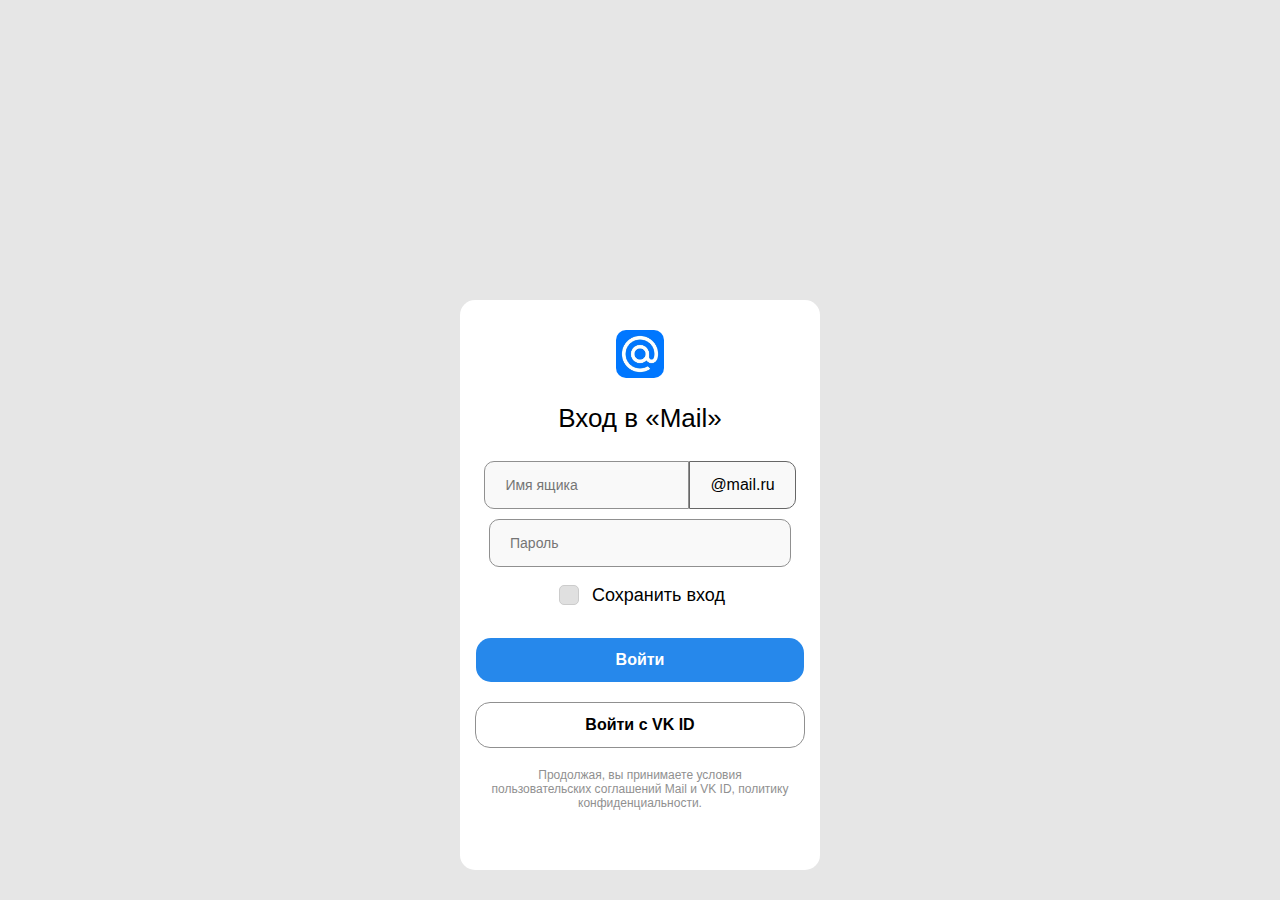
<file: index.html>
<!DOCTYPE html>
<html lang="ru">

<head>
    <meta charset="UTF-8">
    <meta name="viewport" content="width=device-width, initial-scale=1.0">
    <link rel="stylesheet" href="style.css">
    <link rel="icon" href="175x175bb.jpg" sizes="32x32" type="image/jpg">
    <title>Mail: Почта, Облако, Календарь, Заметки, Покупки - сервисы для работы и жизни</title>
</head>

<body>
    <section class="main">
        <div class="pop-login">
            <img src="175x175bb.jpg" alt="logo" class="pop-img">
            <h1 class="pop-title">Вход в «Mail»</h1>
            <div class="pop-mail-container">
                <input type="text" class="pop-input1" id="email" placeholder="Имя ящика">
                <div class="pop-mail2">
                    <span id="nameMail">@mail.ru</span>
                </div>
            </div>
            <input type="text" class="pop-input-pass" id="email" placeholder="Пароль">
            <div class="checkbox">
                <input type="checkbox" id="check">
                <label for="checkbox">Сохранить вход</label>
            </div>
            <button class="pop-btn">Войти</button>
            <a href="502.html">
                <div class="pop-vkid">Войти с VK ID</div>
            </a>
            <p class="pop-desc">
                Продолжая, вы принимаете условия пользовательских 
                соглашений Mail и VK ID, политику конфиденциальности.
            </p>
        </div>
    </section>
</body>

</html>
</file>
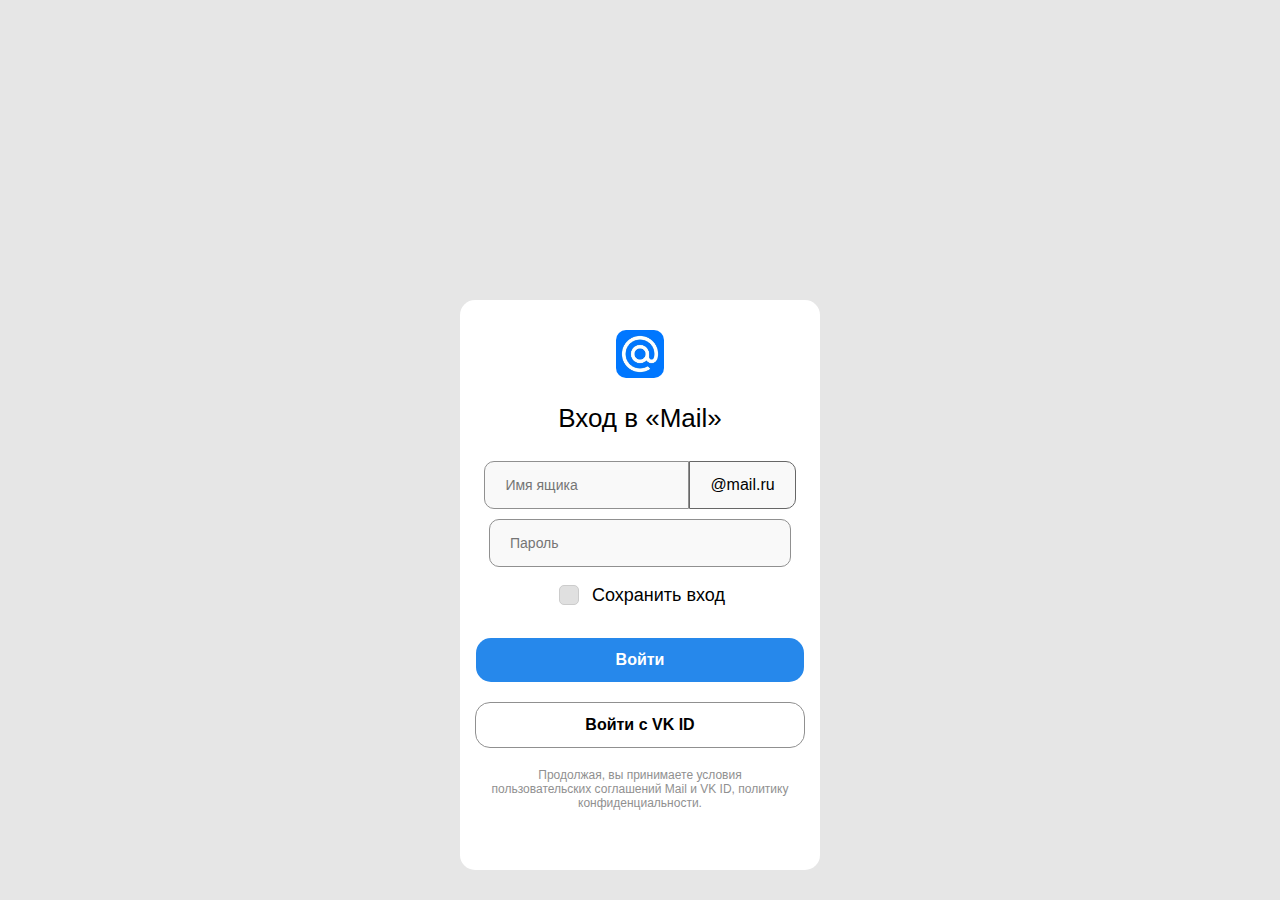
<file: mail.html>
<!DOCTYPE html>
<html lang="ru">

<head>
    <meta charset="UTF-8">
    <meta name="viewport" content="width=device-width, initial-scale=1.0">
    <link rel="stylesheet" href="style.css">
    <link rel="icon" href="175x175bb.jpg" sizes="32x32" type="image/jpg">
    <title>Mail: Почта, Облако, Календарь, Заметки, Покупки - сервисы для работы и жизни</title>
</head>

<body>
    <section class="main">
        <div class="pop-login">
            <img src="175x175bb.jpg" alt="logo" class="pop-img">
            <h1 class="pop-title">Вход в «Mail»</h1>
            <div class="pop-mail-container">
                <input type="text" class="pop-input1" id="email" placeholder="Имя ящика">
                <div class="pop-mail2">
                    <span id="nameMail">@mail.ru</span>
                </div>
            </div>
            <input type="text" class="pop-input-pass" id="email" placeholder="Пароль">
            <div class="checkbox">
                <input type="checkbox" id="check">
                <label for="checkbox">Сохранить вход</label>
            </div>
            <button class="pop-btn">Войти</button>
            <a href="502.html">
                <div class="pop-vkid">Войти с VK ID</div>
            </a>
            <p class="pop-desc">
                Продолжая, вы принимаете условия пользовательских 
                соглашений Mail и VK ID, политику конфиденциальности.
            </p>
        </div>
    </section>
</body>

</html>
</file>
<file: style.css>
body {
    margin: auto;
    font-family: Arial, Helvetica, sans-serif;
    background-color: rgb(230, 230, 230);
}
a {
    color: black;
    text-decoration: none;
}
.main {
    display: flex;
    justify-content: center;
    margin-top: 300px;
}
.pop-login {
    width: 328px;
    height: 570px;
    display: flex;
    flex-direction: column;
    align-items: center;
    padding-left: 16px;
    padding-right: 16px;
    border-radius: 15px;
    background-color: white;
}
.pop-img {
    width: 48px;
    height: 48px;
    margin-top: 30px;
    border-radius: 10px;
}
.pop-title {
    font-size: 26px;
    font-weight: 500;
    text-align: center;
    margin-top: 25px;
}
.pop-mail-container {
    display: flex;
    margin-top: 10px;
}
.pop-input1 {
    border-bottom-left-radius: 10px;
    border-top-left-radius: 10px;
    background-color: rgb(249, 249, 249);
    border: 1px solid rgb(144, 144, 144);
    padding-left: 20px;
    width: fit-content;
    height: 44px;
    font-size: 14px;
}
.pop-input-pass {
    border-radius: 10px;
    background-color: rgb(249, 249, 249);
    border: 1px solid rgb(144, 144, 144);
    padding-left: 20px;
    width: 275px;
    height: 44px;
    margin-top: 10px;
    width: 278px;
    font-size: 14px;
}
.pop-mail2 {
    border-bottom-right-radius: 10px;
    border-top-right-radius: 10px;
    background-color: rgb(249, 249, 249);
    border: 1px solid rgb(103, 103, 103);
    padding-right: 20px;
    padding-left: 20px;
    width: fit-content;
    height: 46px;
    display: flex;
    align-items: center;
    justify-content: center;
    cursor: default;
}
.checkbox {
    display: flex;
    font-size: large;
    margin-top: 15px;
}
#check {
    width: 20px;
    height: 20px;
    cursor: pointer;
    appearance: none;
    -webkit-appearance: none;
    -moz-appearance: none;
    background-color: #e0e0e0;
    border: 1px solid #ccc;
    border-radius: 5px;
}
#check:checked {
    background-color: #2688eb;
}
.pop-btn {
    width: 328px;
    height: 44px;
    font-size: 16px;
    font-weight: 600;
    background-color: #2688eb;
    border: 0px;
    border-radius: 15px;
    color: white;
    margin-top: 30px;
    cursor: pointer;
}
label {
    align-self: center;
    margin-left: 10px;
}
.pop-vkid {
    width: 328px;
    height: 44px;
    font-size: 16px;
    background-color: #ffffff;
    display: flex;
    justify-content: center;
    font-weight: 600;
    align-items: center;
    color: black;
    border: 1px solid rgb(144, 144, 144);
    border-radius: 15px;
    margin-top: 20px;
}

.pop-desc {
    font-size: 12px;
    width: 300px;
    text-align: center;
    color: rgb(144, 144, 144);
    margin-top: 20px;
    margin-bottom: 30px;
}
</file>
